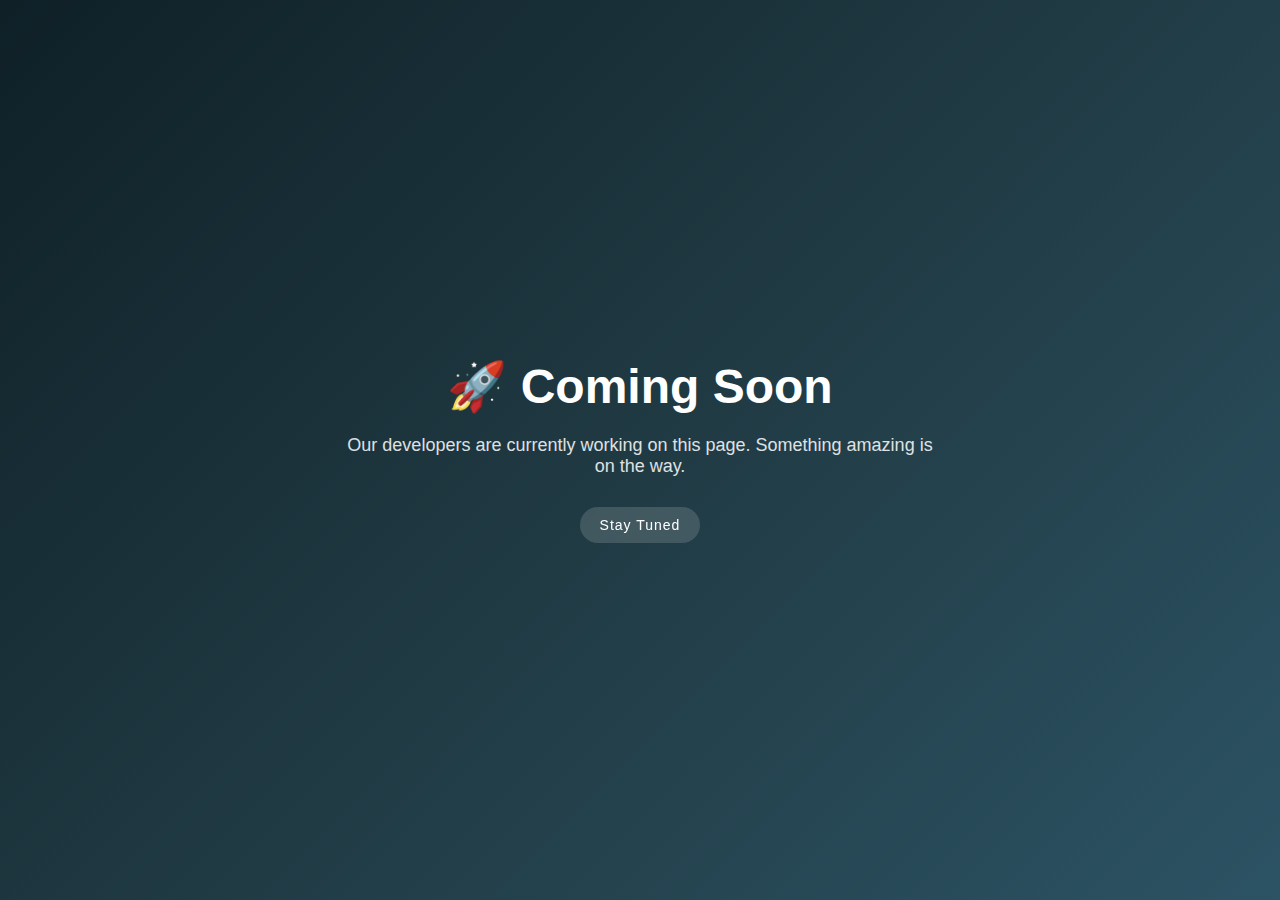
<file: templates/webapp/another.html>
<!DOCTYPE html>
<html lang="en">
<head>
    <meta charset="UTF-8">
    <title>Coming Soon</title>
    <meta name="viewport" content="width=device-width, initial-scale=1.0">
    <style>
        * {
            margin: 0;
            padding: 0;
            box-sizing: border-box;
            font-family: Arial, sans-serif;
        }

        body {
            height: 100vh;
            display: flex;
            justify-content: center;
            align-items: center;
            background: linear-gradient(135deg, #0f2027, #203a43, #2c5364);
            color: white;
            text-align: center;
            padding: 20px;
        }

        .container {
            max-width: 600px;
            width: 100%;
        }

        h1 {
            font-size: 48px;
            margin-bottom: 20px;
        }

        p {
            font-size: 18px;
            opacity: 0.85;
            margin-bottom: 30px;
        }

        .badge {
            display: inline-block;
            padding: 10px 20px;
            border-radius: 30px;
            background: rgba(255, 255, 255, 0.15);
            backdrop-filter: blur(10px);
            font-size: 14px;
            letter-spacing: 1px;
        }

        @media (max-width: 600px) {
            h1 {
                font-size: 34px;
            }

            p {
                font-size: 16px;
            }
        }
    </style>
</head>
<body>
    <div class="container">
        <h1>🚀 Coming Soon</h1>
        <p>Our developers are currently working on this page.
        Something amazing is on the way.</p>
        <div class="badge">Stay Tuned</div>
    </div>
</body>
</html>
</file>
